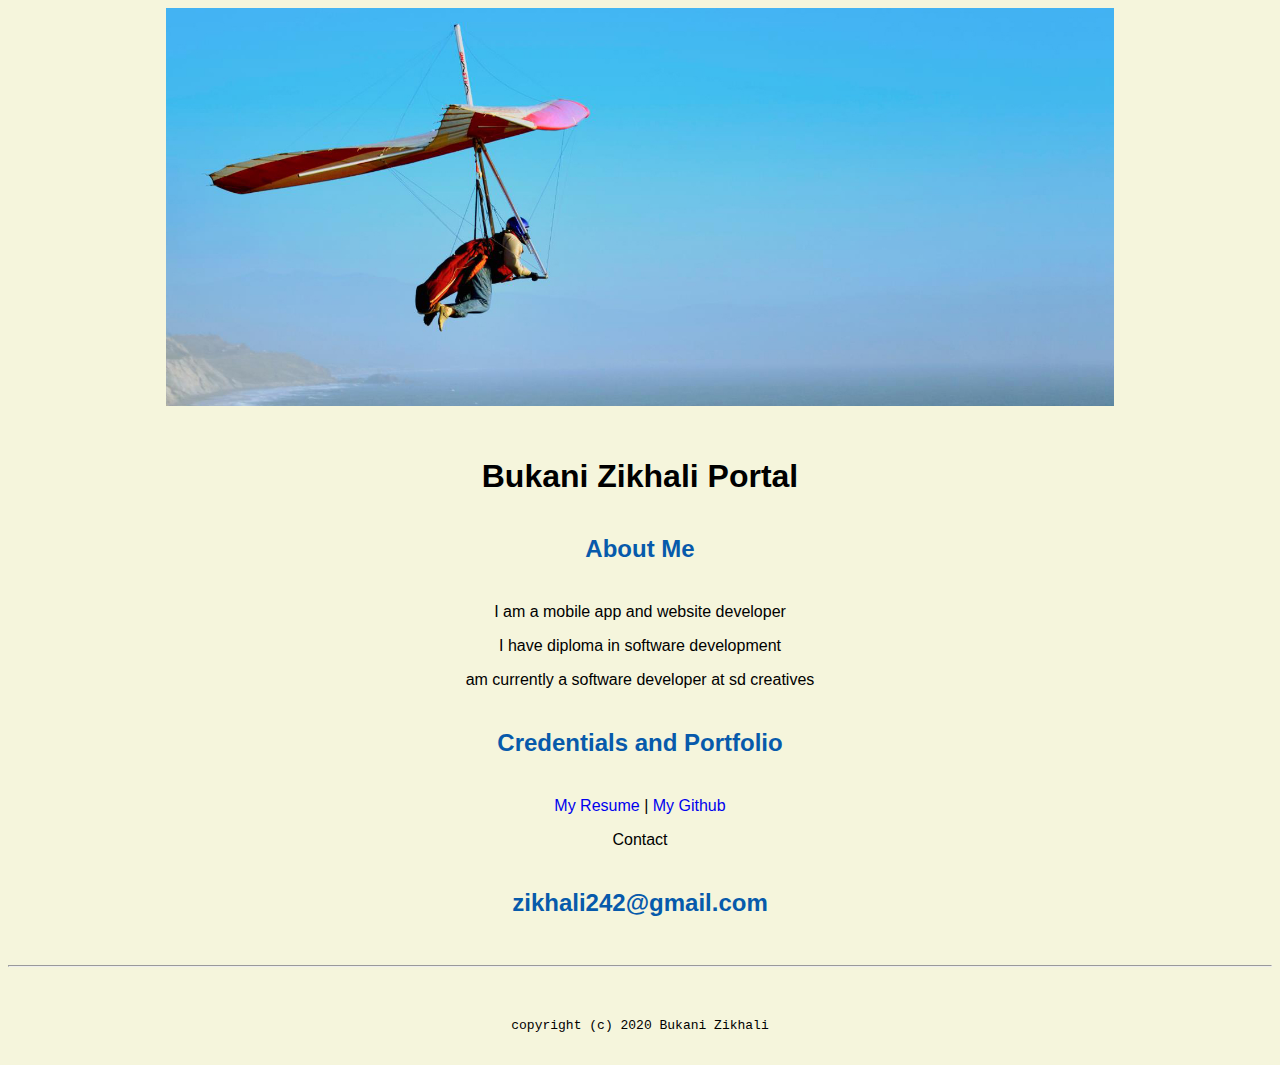
<file: index.html>
<!doctype html>

<!-- this is a comment for human! -->

<html lang="en">

  <header>

<title>Bukani Portal</title>
  <link rel="stylesheet" href="css/master.css">
  <link rel="FaviconIcon" href="favicon.ico" type="image/x-icon">
  <link rel="shortcut" href="favicon.ico" type="image/x-icon">
  <meta name="viewport" content="width=device-width, initial-scale=1,shrink-to-fit=no">
  <meta name="name" content="Bukani Zikhali's Portal">
  <meta name="robots" content="noindex,nofollow">
  </header>

  <body>
    <img src="images/banner.jpg" alt="banner" width="75%">
    <h1>Bukani Zikhali Portal</h1>
    <h2>About Me</h2>
    <p>I am a mobile app and website developer</p>
    <p>I have diploma in software development</p>
    <p>am currently a software developer at sd creatives</p>
      <h2>Credentials and Portfolio</h2>
     <p><a href="resume.html">My Resume</a> | <a href="https://github.com/bukani671">My Github</a> </p>
    <p>Contact</p>
    <h2> <a hre="mailto:zikhali242@gmail.com.com">zikhali242@gmail.com</h2>




  </body>

  <footer>
  <hr>
  <code>copyright (c) 2020 Bukani Zikhali</code>
  </footer>

</html>
</file>
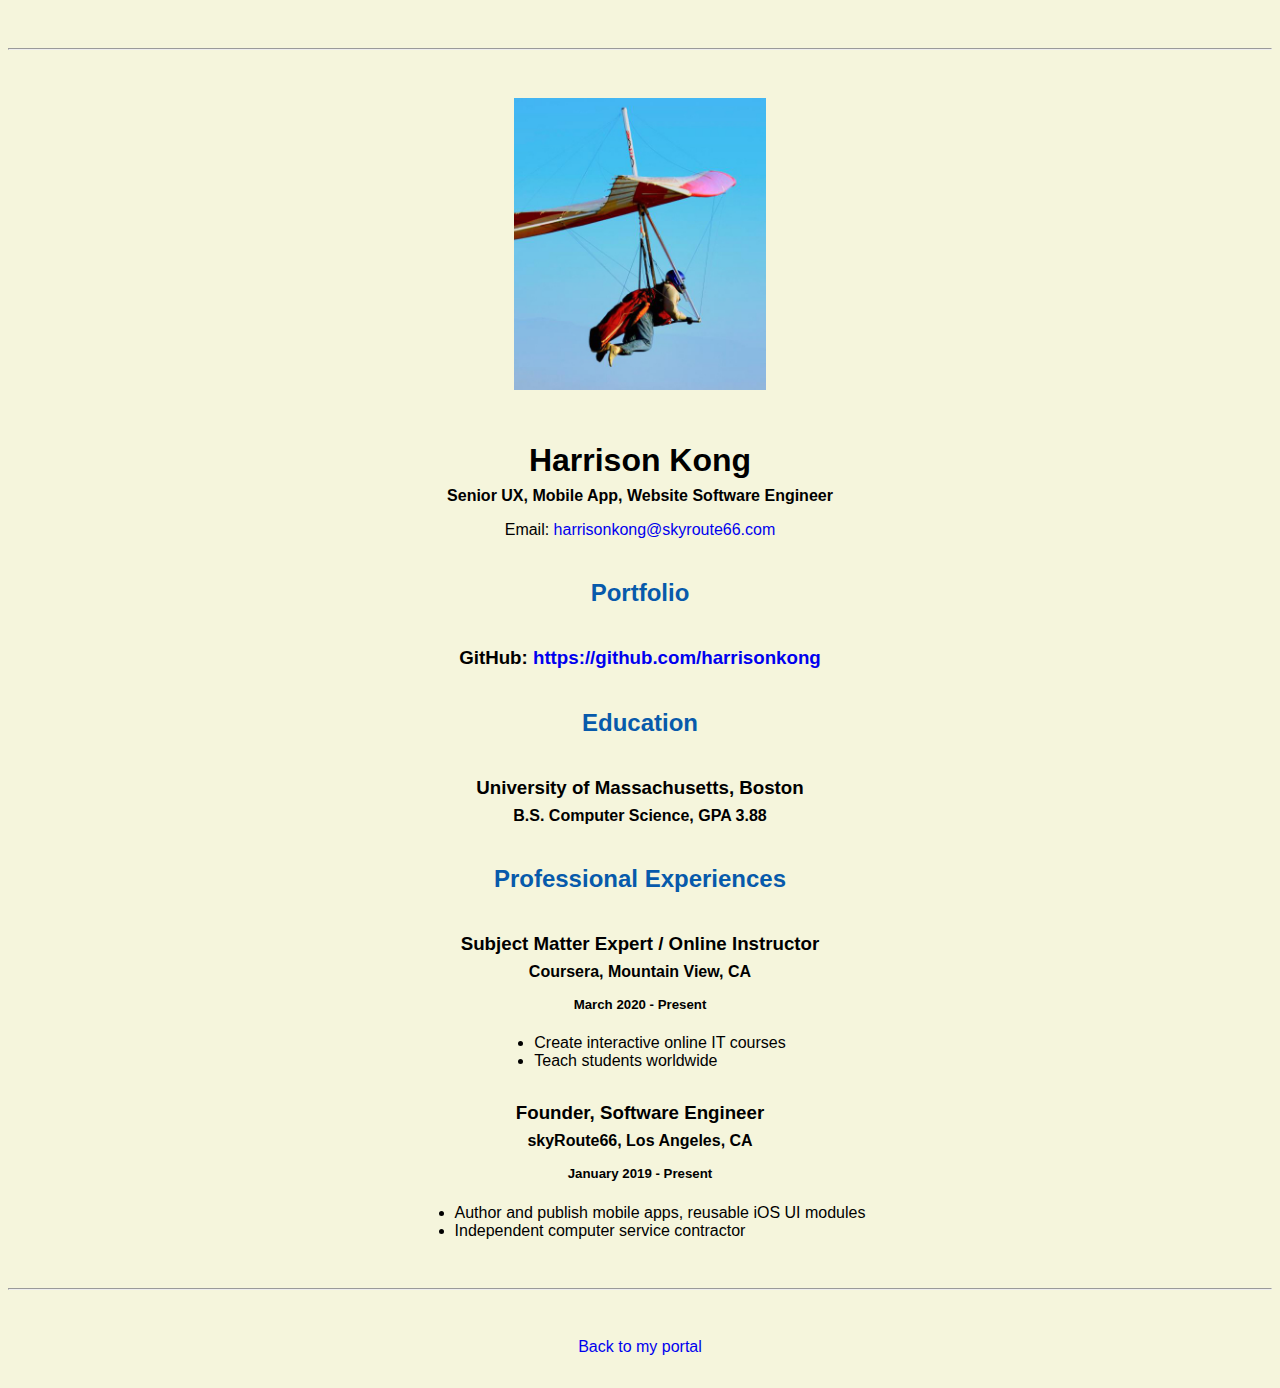
<file: resume.html>
<!doctype html>

<!-- this is a comment for human! -->

<html lang="en">

  <header>
    <title>Harrison Kong's Resume</title>
    <link rel="stylesheet" href="css/master.css">
    <link rel="FaviconIcon" href="favicon.ico" type="image/x-icon">
    <link rel="shortcut" href="favicon.ico" type="image/x-icon">
    <meta name="viewport" content="width=device-width, initial-scale=1,shrink-to-fit=no">
    <meta name="name" content="Bukani Zikhali's Portal">
    <meta name="robots" content="noindex,nofollow">
  </header>

  <body>
    <hr>

    <img src="images/headshot.jpg" alt="Harrison Kong's headshot" width="20%">

    <h1>Harrison Kong</h1>
    <h4>Senior UX, Mobile App, Website Software Engineer</h4>

    <p>Email: <a href="mailto:harrisonkong@skyroute66.com" target="_blank">harrisonkong@skyroute66.com</a></p>
    <!-- don't post physical address, personal phone number or other personal information on the web! -->

    <h2>Portfolio</h2>
      <h3>GitHub: <a href="https://github.com/harrisonkong" target="_blank">https://github.com/harrisonkong</a></h3>

    <h2>Education</h2>

    <h3>University of Massachusetts, Boston</h3>
    <h4>B.S. Computer Science, GPA 3.88</h4>

    <h2>Professional Experiences</h2>

    <h3>Subject Matter Expert / Online Instructor</h3>
    <h4>Coursera, Mountain View, CA</h4>
    <h5>March 2020 - Present</h5>
      <ul>
        <li>Create interactive online IT courses</li>
        <li>Teach students worldwide</li>
      </ul>

    <h3>Founder, Software Engineer</h3>
    <h4>skyRoute66, Los Angeles, CA</h4>
    <h5>January 2019 - Present</h5>
      <ul>
        <li>Author and publish mobile apps, reusable iOS UI modules</li>
        <li>Independent computer service contractor</li>
      </ul>
  </body>

  <footer>
  <hr>
  <p><a href="index.html">Back to my portal</a><p>
  </footer>

</html>
</file>
<file: css/master.css>
/* Cascading stylesheet for the website */

/* Text inside these asterisks and slashes are comments for human */

  a {
    /* set the text color to blue here */
    text-decoration: none; /* This means we do not want hyperlinks to be underlined */
  }

  a:hover {
    /* set the text color to red here */
    text-decoration: none; /* This means we do not want hyperlinks to be underlined */
  }

  body {
            background-color:beige;/* set the background color here */
            color: black; /* set the text color to black here */
            font-family: arial,helvetica,sans-serif; /* set the font here */
            text-align:center; /* set the text alignment here */
   }

  footer {
    margin-top: 2rem;
    margin-bottom: 2rem;
  }

  h1 {
    margin-bottom: 0.5rem;
    margin-top: 3rem;
   }

  h2 {
     color:#075AAB;/* set the text color of to #075AAB here */
    /* set both
     the bottom margin and top margin to 2.5rem here */
    margin-top: 2.5rem;
    margin-bottom: 2.5rem;
   }

  h3 {
    margin-bottom: 0;
    margin-top: 2rem;
  }

  h4 {
    margin-bottom: 1rem;
    margin-top: 0.5rem;
  }

  h5 {
    margin-top: 0.5rem;
  }

  hr {
    margin-bottom: 3rem;
    margin-top: 3rem;
  }

  /* this controls how the bullet points in the resume page looks */
  ul {
    display: table;
    margin: 0 auto;
    text-align: left;
  }
</file>
